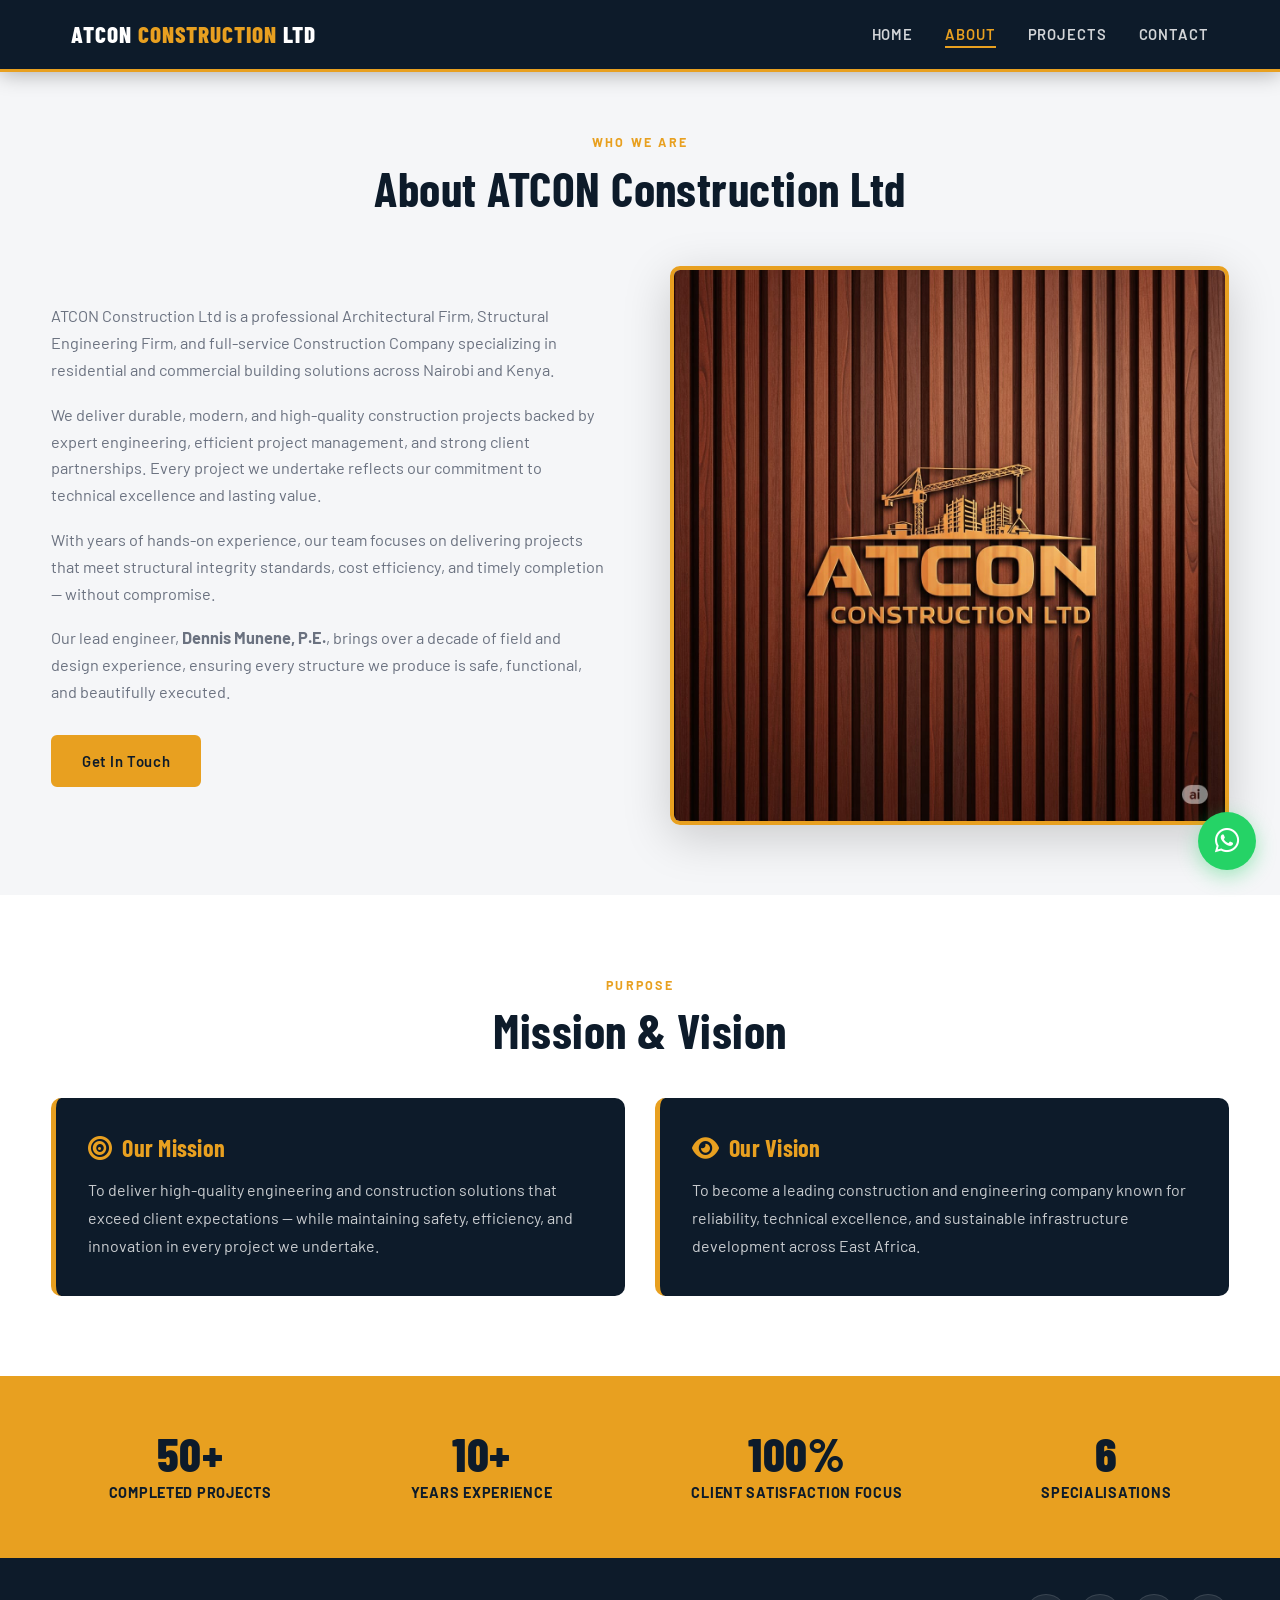
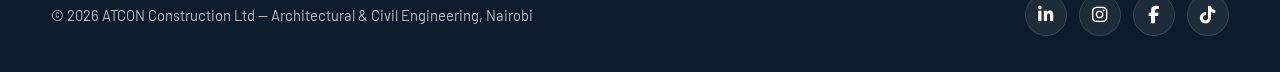
<file: about.html>
<!DOCTYPE html>
<html lang="en">
<head>
  <meta charset="UTF-8" />
  <meta name="viewport" content="width=device-width, initial-scale=1.0"/>
  <link rel="canonical" href="https://atcon-construction-company.github.io/atcon-construction-limited/about.html">
  <title>About Us | ATCON Construction Ltd</title>
  <meta name="description" content="Learn about ATCON Construction Ltd — a professional architectural and civil engineering firm based in Nairobi, Kenya.">
  <link rel="stylesheet" href="styles.css" />
  <link href="https://fonts.googleapis.com/css2?family=Barlow+Condensed:wght@600;700;800&family=Barlow:wght@400;500;600&display=swap" rel="stylesheet">
  <link rel="stylesheet" href="https://cdnjs.cloudflare.com/ajax/libs/font-awesome/6.5.1/css/all.min.css"/>
  
</head>
<body>

  <header id="site-header"></header>

  <main>

    <!-- About Company -->
    <section class="about-company">
      <div class="container">
        <span class="section-label">Who We Are</span>
        <h2 class="section-title">About ATCON Construction Ltd</h2>

        <div class="about-company-content">
          <div class="about-company-text">
            <p>
              ATCON Construction Ltd is a professional Architectural Firm, Structural Engineering Firm, and full-service Construction Company specializing in residential and commercial building solutions across Nairobi and Kenya.
            </p>
            <p>
              We deliver durable, modern, and high-quality construction projects backed by expert engineering, efficient project management, and strong client partnerships. Every project we undertake reflects our commitment to technical excellence and lasting value.
            </p>
            <p>
              With years of hands-on experience, our team focuses on delivering projects that meet structural integrity standards, cost efficiency, and timely completion — without compromise.
            </p>
            <p>
              Our lead engineer, <strong>Dennis Munene, P.E.</strong>, brings over a decade of field and design experience, ensuring every structure we produce is safe, functional, and beautifully executed.
            </p>
            <a href="contact.html" class="btn" style="margin-top:12px">Get In Touch</a>
          </div>

          <div class="about-company-image">
            <img src="images/hero-bg.jpeg" alt="ATCON Construction Projects">
          </div>
        </div>
      </div>
    </section>

    <!-- Mission & Vision -->
    <section class="mission-vision">
      <div class="container">
        <span class="section-label">Purpose</span>
        <h2 class="section-title" style="margin-bottom:40px">Mission &amp; Vision</h2>

        <div class="mv-grid">
          <div class="mv-card">
            <h3><i class="fas fa-bullseye" style="margin-right:10px"></i>Our Mission</h3>
            <p>
              To deliver high-quality engineering and construction solutions that exceed client expectations — while maintaining safety, efficiency, and innovation in every project we undertake.
            </p>
          </div>

          <div class="mv-card">
            <h3><i class="fas fa-eye" style="margin-right:10px"></i>Our Vision</h3>
            <p>
              To become a leading construction and engineering company known for reliability, technical excellence, and sustainable infrastructure development across East Africa.
            </p>
          </div>
        </div>
      </div>
    </section>

    <!-- Stats strip -->
    <div class="experience-strip">
      <div class="container experience-grid">
        <div>
          <h3>50+</h3>
          <p>Completed Projects</p>
        </div>
        <div>
          <h3>10+</h3>
          <p>Years Experience</p>
        </div>
        <div>
          <h3>100%</h3>
          <p>Client Satisfaction Focus</p>
        </div>
        <div>
          <h3>6</h3>
          <p>Specialisations</p>
        </div>
      </div>
    </div>

  </main>

  <!-- WhatsApp Float -->
  <a href="https://wa.me/254798806154?text=Hello%20ATCON%20Construction,%20I%20would%20like%20to%20inquire%20about%20a%20project."
     class="whatsapp-float" target="_blank" rel="noopener" aria-label="Chat on WhatsApp">
    <i class="fab fa-whatsapp"></i>
  </a>

  <footer id="site-footer"></footer>
  <script src="script.js"></script>
</body>
</html>
</file>
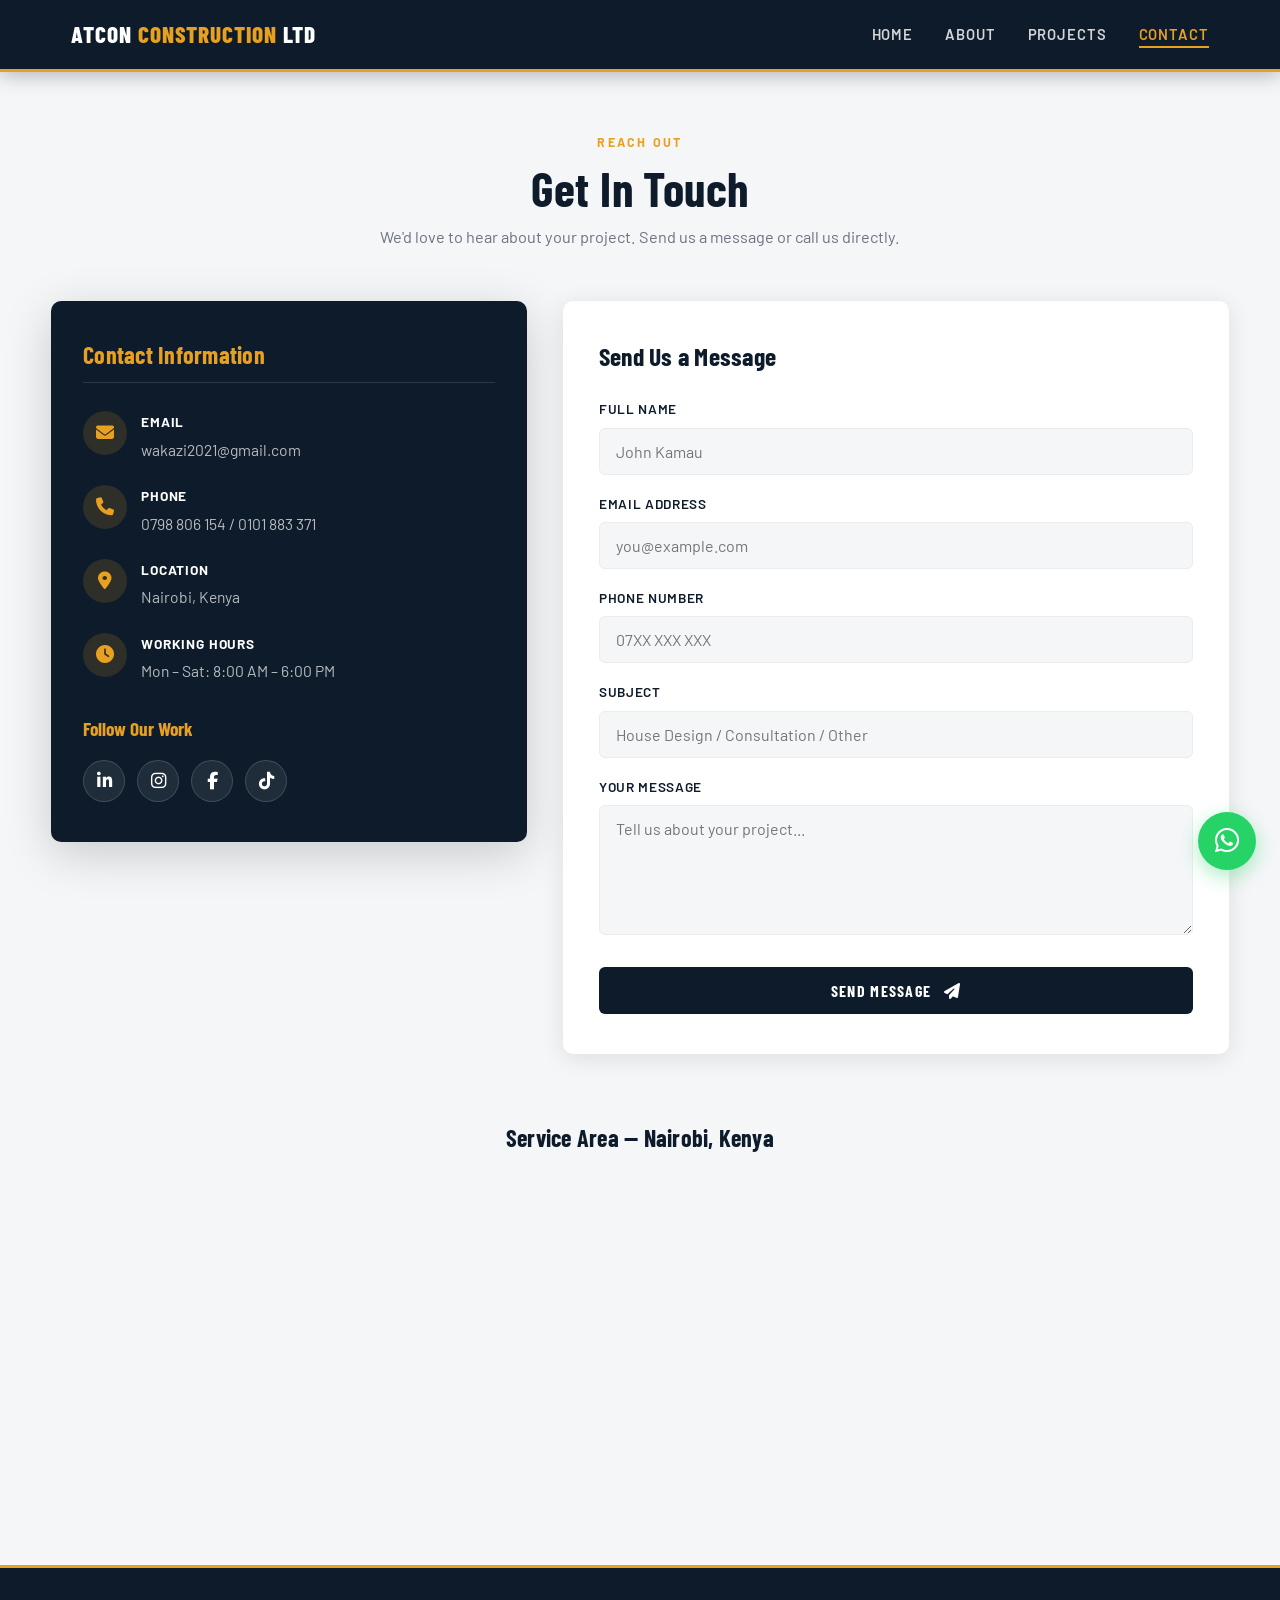
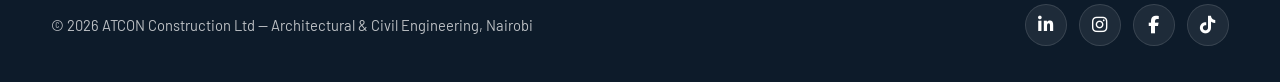
<file: contact.html>
<!DOCTYPE html>
<html lang="en">
<head>
  <meta charset="UTF-8" />
  <meta name="viewport" content="width=device-width, initial-scale=1.0"/>
  <link rel="canonical" href="https://atcon-construction-company.github.io/atcon-construction-limited/contact.html">
  <title>Contact | ATCON Construction Ltd</title>
  <meta name="description" content="Contact ATCON Construction Ltd for architectural design, structural engineering and construction services in Nairobi, Kenya.">
  <link rel="stylesheet" href="styles.css" />
  <link href="https://fonts.googleapis.com/css2?family=Barlow+Condensed:wght@600;700;800&family=Barlow:wght@400;500;600&display=swap" rel="stylesheet">
  <link rel="stylesheet" href="https://cdnjs.cloudflare.com/ajax/libs/font-awesome/6.5.1/css/all.min.css"/>
  
</head>
<body>

  <header id="site-header"></header>

  <!-- Contact Section -->
  <section class="contact-section">
    <div class="container">
      <span class="section-label">Reach Out</span>
      <h2>Get In Touch</h2>
      <p class="section-lead">We'd love to hear about your project. Send us a message or call us directly.</p>

      <div class="contact-content">

        <!-- Info Panel -->
        <div class="contact-info">
          <h3>Contact Information</h3>

          <div class="contact-info-item">
            <div class="icon"><i class="fas fa-envelope"></i></div>
            <div class="text">
              <strong>Email</strong>
              <span>wakazi2021@gmail.com</span>
            </div>
          </div>

          <div class="contact-info-item">
            <div class="icon"><i class="fas fa-phone"></i></div>
            <div class="text">
              <strong>Phone</strong>
              <span>0798 806 154 / 0101 883 371</span>
            </div>
          </div>

          <div class="contact-info-item">
            <div class="icon"><i class="fas fa-map-marker-alt"></i></div>
            <div class="text">
              <strong>Location</strong>
              <span>Nairobi, Kenya</span>
            </div>
          </div>

          <div class="contact-info-item">
            <div class="icon"><i class="fas fa-clock"></i></div>
            <div class="text">
              <strong>Working Hours</strong>
              <span>Mon – Sat: 8:00 AM – 6:00 PM</span>
            </div>
          </div>

          <p class="follow-label">Follow Our Work</p>
          <div class="social-icons">
            <a href="https://www.linkedin.com/in/dennis-munene-567150271" target="_blank" rel="noopener" aria-label="LinkedIn"><i class="fab fa-linkedin-in"></i></a>
            <a href="https://www.instagram.com/atconltd" target="_blank" rel="noopener" aria-label="Instagram"><i class="fab fa-instagram"></i></a>
            <a href="https://www.facebook.com/share/17pWvXxoYp/" target="_blank" rel="noopener" aria-label="Facebook"><i class="fab fa-facebook-f"></i></a>
            <a href="https://www.tiktok.com/@intellistructbuil" target="_blank" rel="noopener" aria-label="TikTok"><i class="fab fa-tiktok"></i></a>
          </div>
        </div>

        <!-- Form -->
        <div class="contact-form-wrap">
          <h3>Send Us a Message</h3>
          <form id="contactForm" action="mailto:wakazi2021@gmail.com" method="post" enctype="text/plain">

            <div class="form-group">
              <label for="name">Full Name</label>
              <input type="text" id="name" name="name" placeholder="John Kamau" required>
            </div>

            <div class="form-group">
              <label for="email">Email Address</label>
              <input type="email" id="email" name="email" placeholder="you@example.com" required>
            </div>

            <div class="form-group">
              <label for="phone">Phone Number</label>
              <input type="tel" id="phone" name="phone" placeholder="07XX XXX XXX">
            </div>

            <div class="form-group">
              <label for="subject">Subject</label>
              <input type="text" id="subject" name="subject" placeholder="House Design / Consultation / Other">
            </div>

            <div class="form-group">
              <label for="message">Your Message</label>
              <textarea id="message" name="message" rows="5" placeholder="Tell us about your project..." required></textarea>
            </div>

            <button type="submit" class="form-submit">Send Message <i class="fas fa-paper-plane" style="margin-left:8px"></i></button>
          </form>
        </div>

      </div>
    </div>
  </section>

  <!-- Map -->
<section class="map-section">
  <div class="container">
    <h3>Service Area — Nairobi, Kenya</h3>
    <iframe
      src="https://www.google.com/maps?q=Kindersmile+Dental+Clinic,+11+Baobab+St,+Nairobi,+Kenya&output=embed"
      width="100%"
      height="320"
      style="border:0; border-radius: 10px; display:block;"
      allowfullscreen=""
      loading="lazy"
      referrerpolicy="no-referrer-when-downgrade"
      title="ATCON Construction Service Area">
    </iframe>
  </div>
</section>

  <!-- WhatsApp Float -->
  <a href="https://wa.me/254798806154?text=Hello%20ATCON%20Construction,%20I%20would%20like%20to%20inquire%20about%20a%20project."
     class="whatsapp-float" target="_blank" rel="noopener" aria-label="Chat on WhatsApp">
    <i class="fab fa-whatsapp"></i>
  </a>

  <footer id="site-footer"></footer>
  <script src="script.js"></script>
</body>
</html>
</file>
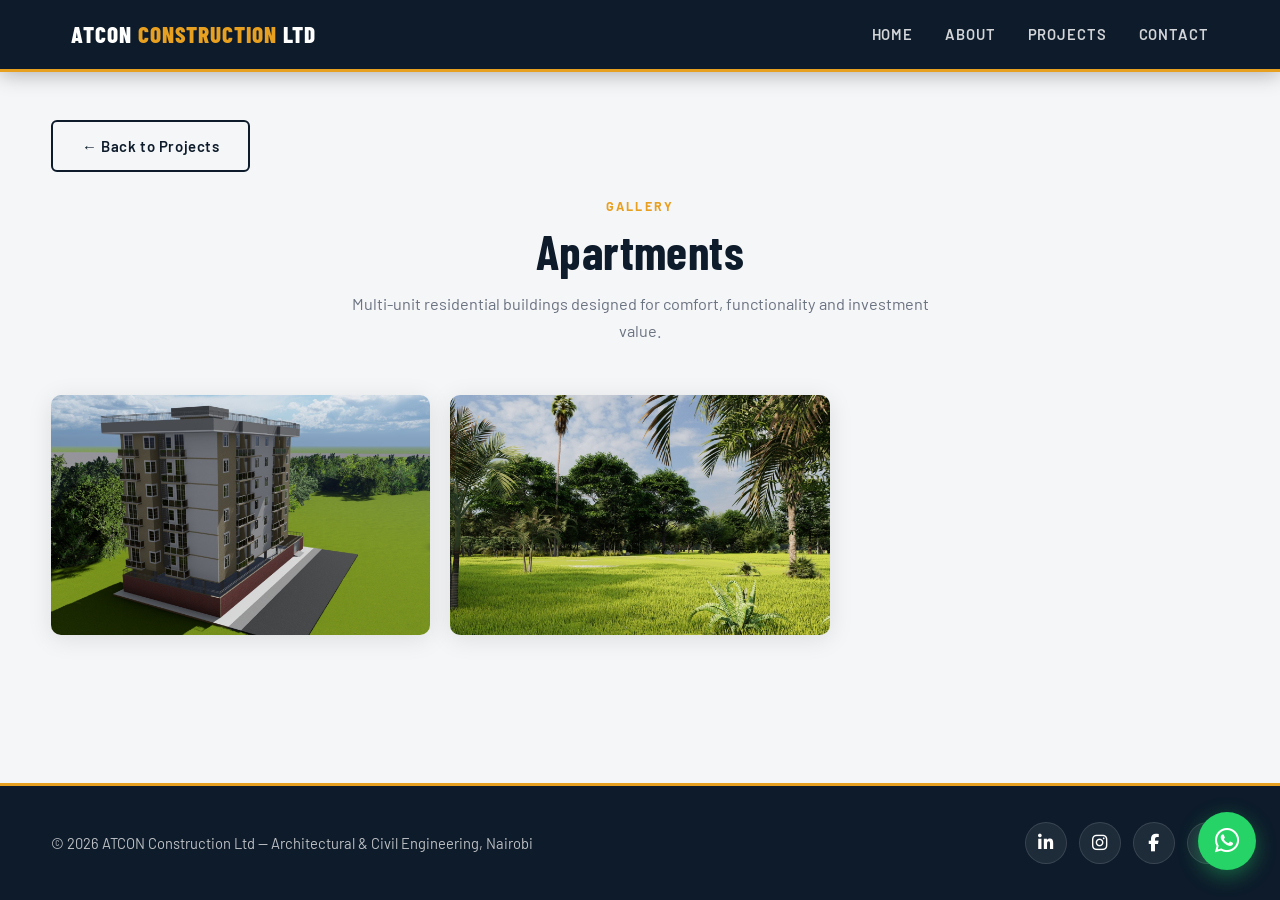
<file: gallery-apartments.html>
<!DOCTYPE html>
<html lang="en">
<head>
  <meta charset="UTF-8" />
  <meta name="viewport" content="width=device-width, initial-scale=1.0"/>
  <link rel="canonical" href="https://atcon-construction-company.github.io/atcon-construction-limited/gallery-apartments.html">
  <meta name="description" content="View ATCON Construction Ltd's apartment portfolio — multi-unit residential buildings designed for comfort, functionality and investment value in Nairobi, Kenya.">
  <title>Apartments | ATCON Construction Ltd</title>
  <link rel="stylesheet" href="styles.css">
  <link href="https://fonts.googleapis.com/css2?family=Barlow+Condensed:wght@600;700;800&family=Barlow:wght@400;500;600&display=swap" rel="stylesheet">
  <link rel="stylesheet" href="https://cdnjs.cloudflare.com/ajax/libs/font-awesome/6.5.1/css/all.min.css"/>
  
</head>
<body class="gallery-page">
  <header id="site-header"></header>
  <section class="gallery-section">
    <div class="container">
      <div class="back-nav"><a href="projects.html" class="btn-outline-dark">← Back to Projects</a></div>
      <span class="section-label">Gallery</span>
      <h2 class="section-title">Apartments</h2>
      <p class="section-lead">Multi-unit residential buildings designed for comfort, functionality and investment value.</p>
      <div class="gallery-grid" id="gallery" data-category="Apartments"></div>
    </div>
  </section>
  <div id="lightbox" class="lightbox">
    <span class="close" onclick="closeLightbox()">×</span>
    <img id="lightbox-img" alt="Project photo">
    <button class="prev" onclick="changeImage(-1)">❮</button>
    <button class="next" onclick="changeImage(1)">❯</button>
  </div>
  <a href="https://wa.me/254798806154?text=Hello%20ATCON%20Construction,%20I%20would%20like%20to%20inquire%20about%20a%20project." class="whatsapp-float" target="_blank" rel="noopener"><i class="fab fa-whatsapp"></i></a>
  <footer id="site-footer"></footer>
  <script src="script.js"></script>
</body>
</html>
</file>
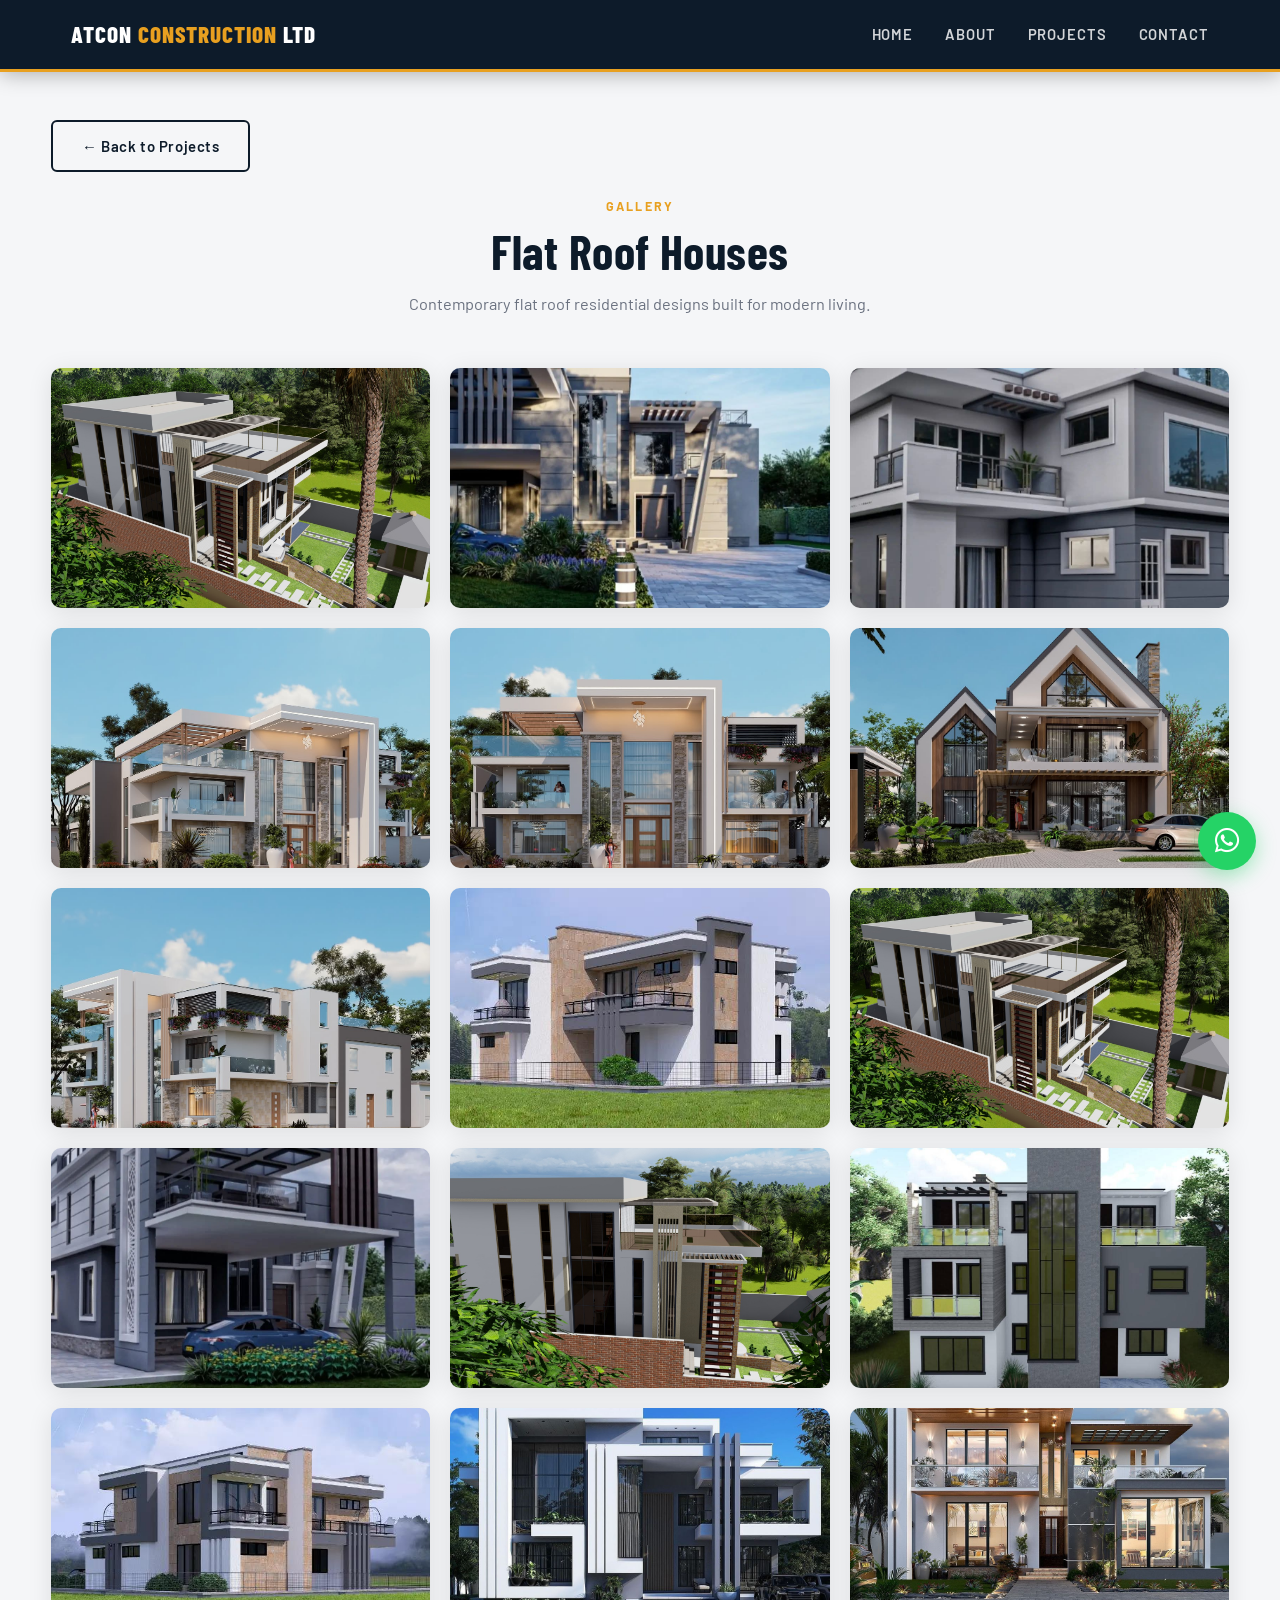
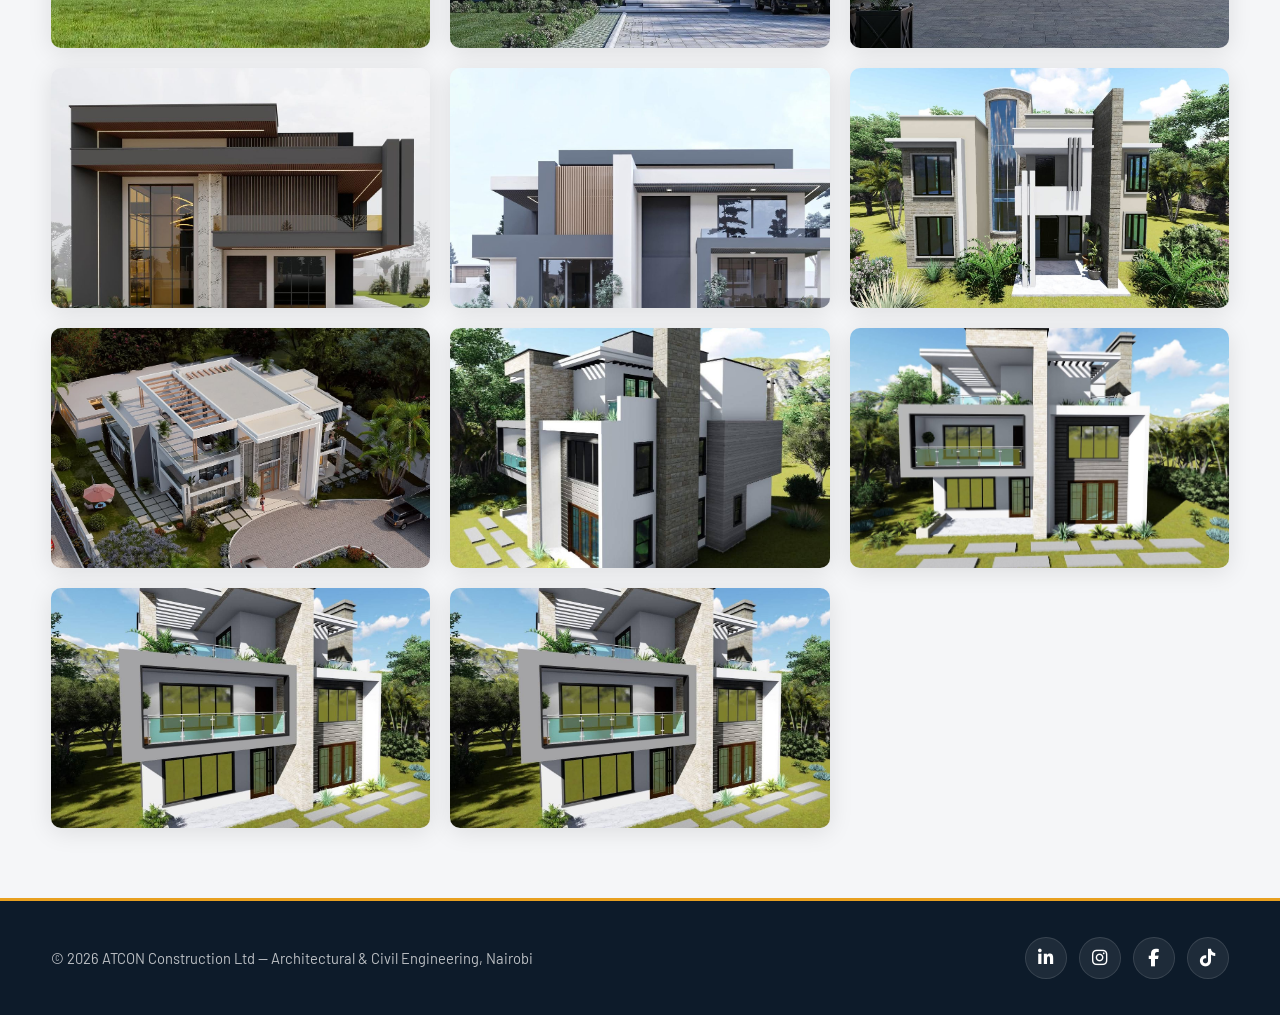
<file: gallery-flat.html>
<!DOCTYPE html>
<html lang="en">
<head>
  <meta charset="UTF-8" />
  <meta name="viewport" content="width=device-width, initial-scale=1.0"/>
    <link rel="canonical" href="https://atcon-construction-company.github.io/atcon-construction-limited/gallery-flat.html">
  <meta name="description" content="Browse ATCON Construction Ltd's flat roof house designs — contemporary residential builds for modern living in Nairobi, Kenya. View our full photo gallery.">
  <title>Flat Roof Houses | ATCON Construction Ltd</title>
  <meta name="description" content="Gallery of flat roof house designs by ATCON Construction Ltd, Nairobi Kenya.">
  <link rel="stylesheet" href="styles.css">
  <link href="https://fonts.googleapis.com/css2?family=Barlow+Condensed:wght@600;700;800&family=Barlow:wght@400;500;600&display=swap" rel="stylesheet">
  <link rel="stylesheet" href="https://cdnjs.cloudflare.com/ajax/libs/font-awesome/6.5.1/css/all.min.css"/>

</head>
<body class="gallery-page">

  <header id="site-header"></header>

  <section class="gallery-section">
    <div class="container">
      <div class="back-nav">
        <a href="projects.html" class="btn-outline-dark">← Back to Projects</a>
      </div>
      <span class="section-label">Gallery</span>
      <h2 class="section-title">Flat Roof Houses</h2>
      <p class="section-lead">Contemporary flat roof residential designs built for modern living.</p>

      <!-- Dynamic gallery — files loaded from galleryDatabase.Flat_roof in script.js -->
      <div class="gallery-grid" id="gallery" data-category="Flat_roof"></div>
    </div>
  </section>

  <div id="lightbox" class="lightbox">
    <span class="close" onclick="closeLightbox()">×</span>
    <img id="lightbox-img" alt="Project photo">
    <button class="prev" onclick="changeImage(-1)">❮</button>
    <button class="next" onclick="changeImage(1)">❯</button>
  </div>

  <a href="https://wa.me/254798806154?text=Hello%20ATCON%20Construction,%20I%20would%20like%20to%20inquire%20about%20a%20project."
     class="whatsapp-float" target="_blank" rel="noopener" aria-label="Chat on WhatsApp">
    <i class="fab fa-whatsapp"></i>
  </a>

  <footer id="site-footer"></footer>
  <script src="script.js"></script>
</body>
</html>
</file>
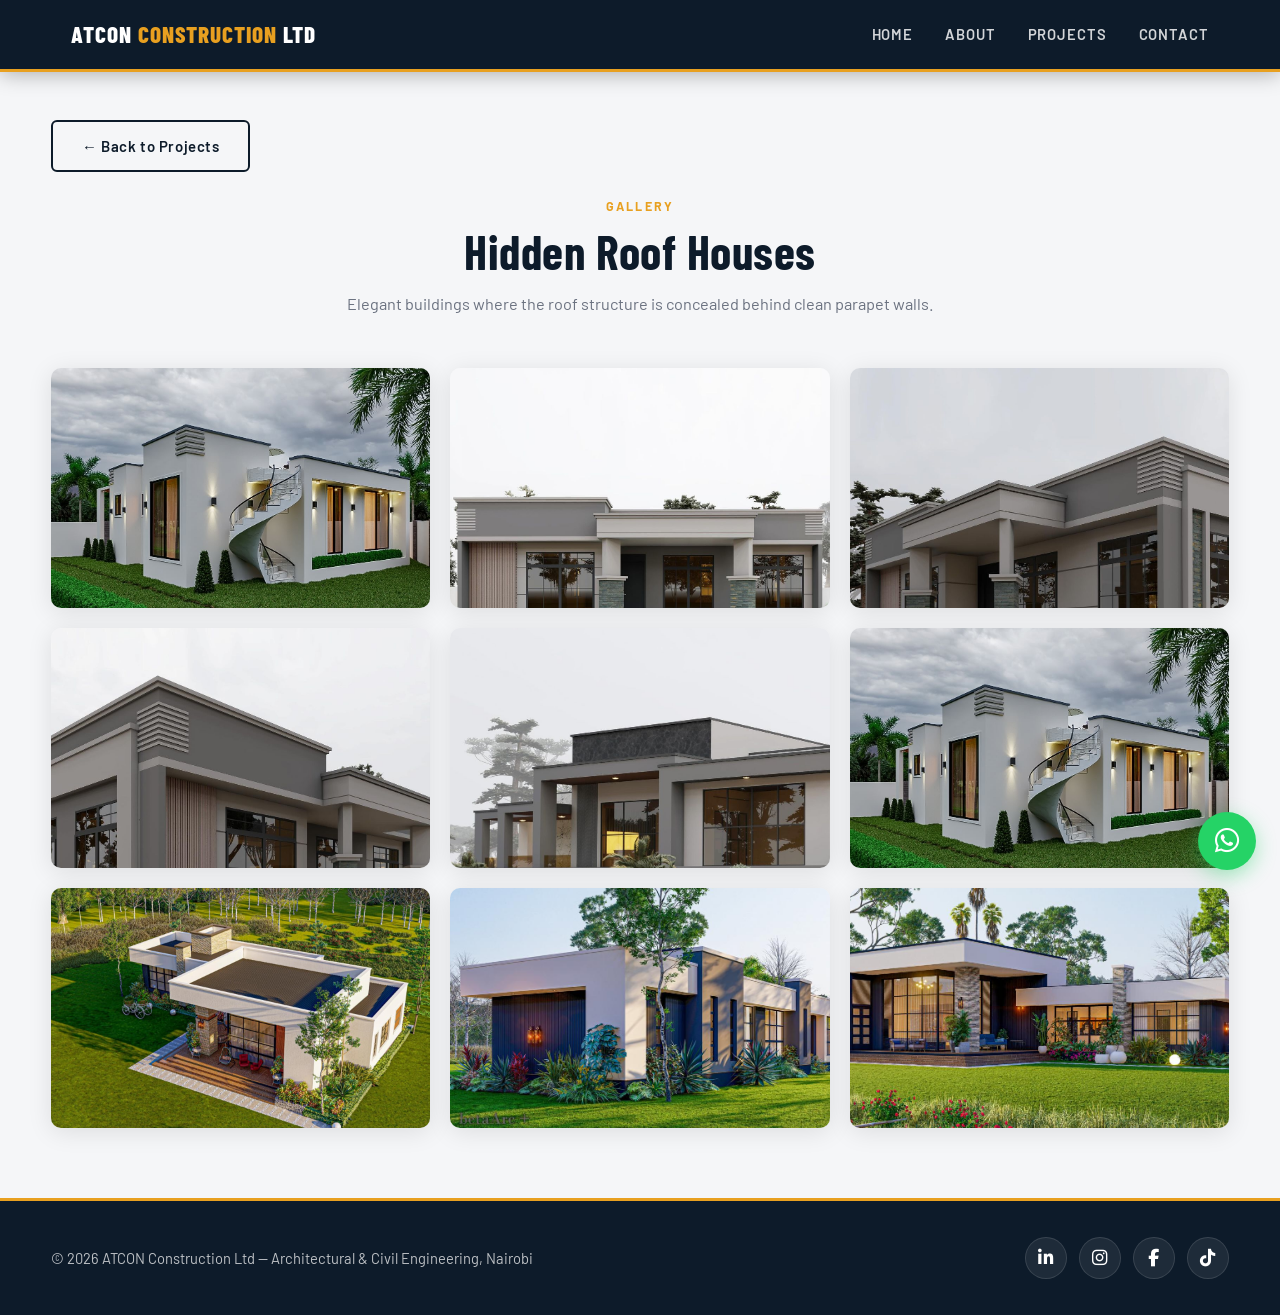
<file: gallery-hidden.html>
<!DOCTYPE html>
<html lang="en">
<head>
  <meta charset="UTF-8" />
  <meta name="viewport" content="width=device-width, initial-scale=1.0"/>
   <link rel="canonical" href="https://atcon-construction-company.github.io/atcon-construction-limited/gallery-hidden.html">
  <meta name="description" content="Browse ATCON Construction Ltd's hidden roof house designs — elegant buildings with concealed roof structures behind clean parapet walls. Nairobi, Kenya.">
  <title>Hidden Roof Houses | ATCON Construction Ltd</title>
  <link rel="stylesheet" href="styles.css">
  <link href="https://fonts.googleapis.com/css2?family=Barlow+Condensed:wght@600;700;800&family=Barlow:wght@400;500;600&display=swap" rel="stylesheet">
  <link rel="stylesheet" href="https://cdnjs.cloudflare.com/ajax/libs/font-awesome/6.5.1/css/all.min.css"/>
 
</head>
<body class="gallery-page">
  <header id="site-header"></header>
  <section class="gallery-section">
    <div class="container">
      <div class="back-nav"><a href="projects.html" class="btn-outline-dark">← Back to Projects</a></div>
      <span class="section-label">Gallery</span>
      <h2 class="section-title">Hidden Roof Houses</h2>
      <p class="section-lead">Elegant buildings where the roof structure is concealed behind clean parapet walls.</p>
      <div class="gallery-grid" id="gallery" data-category="Hidden_roof"></div>
    </div>
  </section>
  <div id="lightbox" class="lightbox">
    <span class="close" onclick="closeLightbox()">×</span>
    <img id="lightbox-img" alt="Project photo">
    <button class="prev" onclick="changeImage(-1)">❮</button>
    <button class="next" onclick="changeImage(1)">❯</button>
  </div>
  <a href="https://wa.me/254798806154?text=Hello%20ATCON%20Construction,%20I%20would%20like%20to%20inquire%20about%20a%20project." class="whatsapp-float" target="_blank" rel="noopener"><i class="fab fa-whatsapp"></i></a>
  <footer id="site-footer"></footer>
  <script src="script.js"></script>
</body>
</html>
</file>
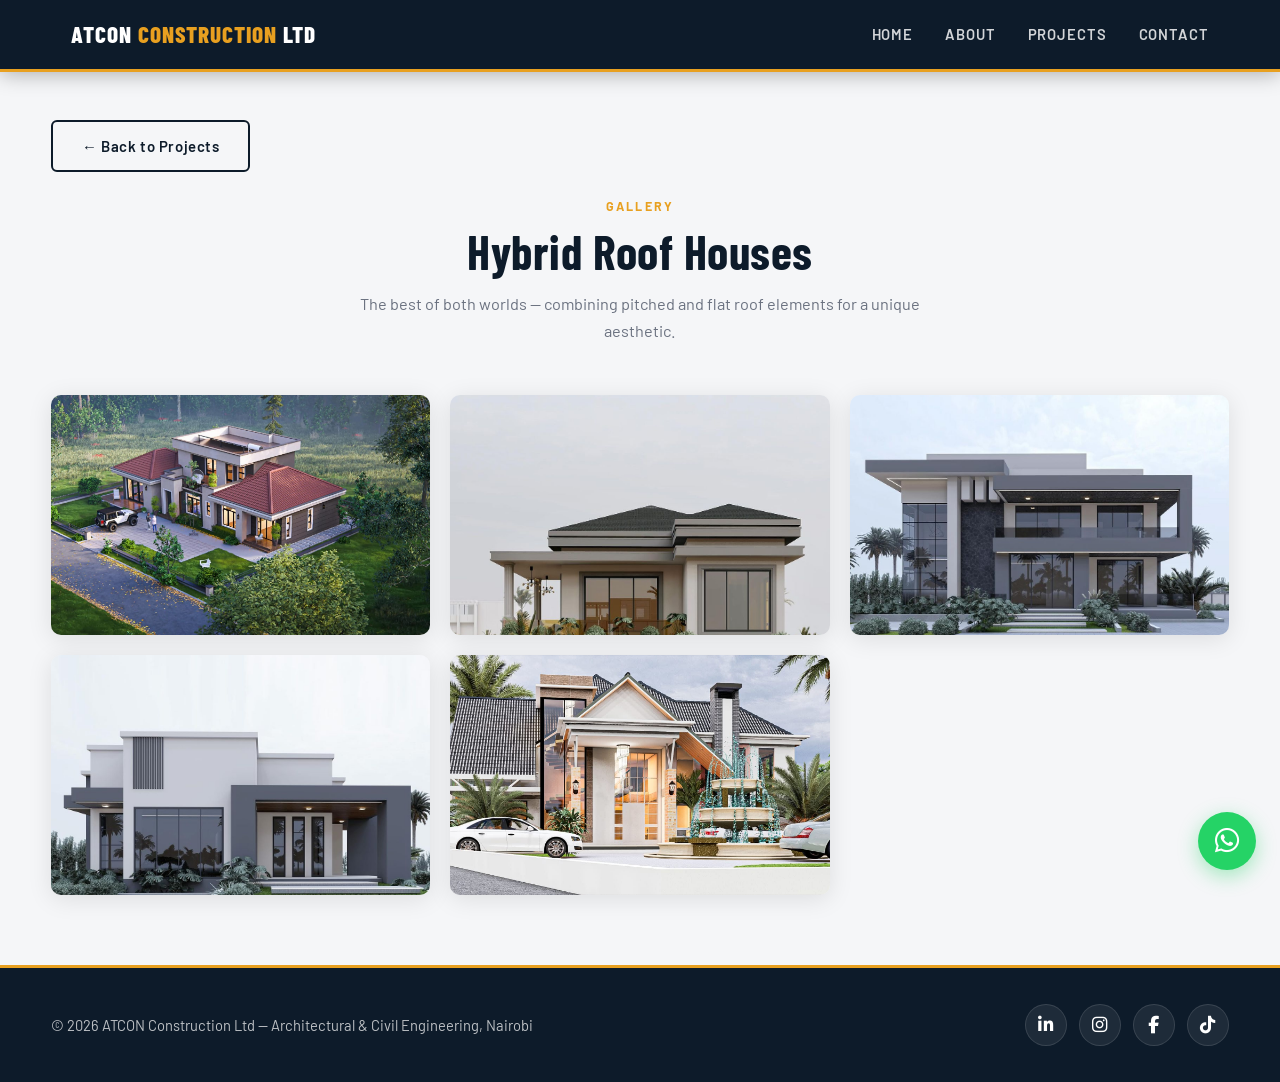
<file: gallery-hybrid.html>
<!DOCTYPE html>
<html lang="en">
<head>
  <meta charset="UTF-8" />
  <meta name="viewport" content="width=device-width, initial-scale=1.0"/>
  <link rel="canonical" href="https://atcon-construction-company.github.io/atcon-construction-limited/gallery-hybrid.html">
  <meta name="description" content="Explore ATCON Construction Ltd's hybrid roof house gallery — combining pitched and flat roof elements for a unique modern aesthetic. Nairobi, Kenya.">
  <title>Hybrid Roof Houses | ATCON Construction Ltd</title>
  <link rel="stylesheet" href="styles.css">
  <link href="https://fonts.googleapis.com/css2?family=Barlow+Condensed:wght@600;700;800&family=Barlow:wght@400;500;600&display=swap" rel="stylesheet">
  <link rel="stylesheet" href="https://cdnjs.cloudflare.com/ajax/libs/font-awesome/6.5.1/css/all.min.css"/>
  
</head>
<body class="gallery-page">
  <header id="site-header"></header>
  <section class="gallery-section">
    <div class="container">
      <div class="back-nav"><a href="projects.html" class="btn-outline-dark">← Back to Projects</a></div>
      <span class="section-label">Gallery</span>
      <h2 class="section-title">Hybrid Roof Houses</h2>
      <p class="section-lead">The best of both worlds — combining pitched and flat roof elements for a unique aesthetic.</p>
      <div class="gallery-grid" id="gallery" data-category="Hybrid_roof"></div>
    </div>
  </section>
  <div id="lightbox" class="lightbox">
    <span class="close" onclick="closeLightbox()">×</span>
    <img id="lightbox-img" alt="Project photo">
    <button class="prev" onclick="changeImage(-1)">❮</button>
    <button class="next" onclick="changeImage(1)">❯</button>
  </div>
  <a href="https://wa.me/254798806154?text=Hello%20ATCON%20Construction,%20I%20would%20like%20to%20inquire%20about%20a%20project." class="whatsapp-float" target="_blank" rel="noopener"><i class="fab fa-whatsapp"></i></a>
  <footer id="site-footer"></footer>
  <script src="script.js"></script>
</body>
</html>
</file>
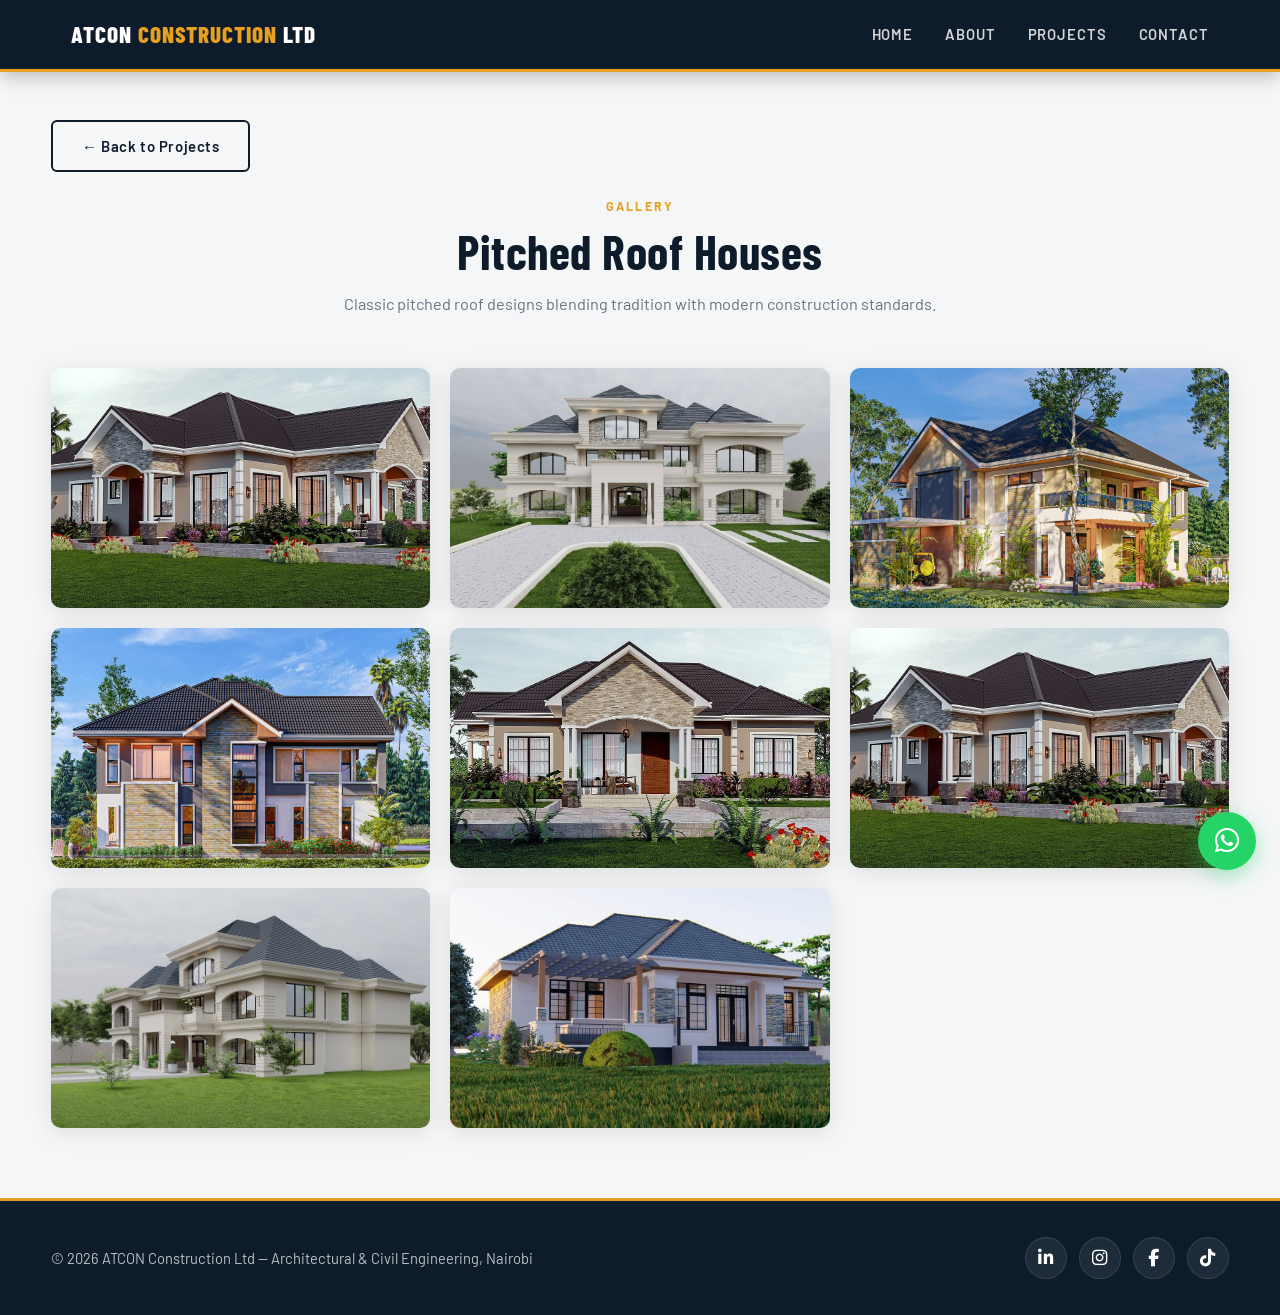
<file: gallery-pitched.html>
<!DOCTYPE html>
<html lang="en">
<head>
  <meta charset="UTF-8" />
  <meta name="viewport" content="width=device-width, initial-scale=1.0"/>
   <link rel="canonical" href="https://atcon-construction-company.github.io/atcon-construction-limited/gallery-pitched.html">
  <meta name="description" content="Gallery of pitched roof house designs by ATCON Construction Ltd — classic roofing styles built to modern construction standards in Nairobi, Kenya.">
  <title>Pitched Roof Houses | ATCON Construction Ltd</title>
  <link rel="stylesheet" href="styles.css">
  <link href="https://fonts.googleapis.com/css2?family=Barlow+Condensed:wght@600;700;800&family=Barlow:wght@400;500;600&display=swap" rel="stylesheet">
  <link rel="stylesheet" href="https://cdnjs.cloudflare.com/ajax/libs/font-awesome/6.5.1/css/all.min.css"/>
 
</head>
<body class="gallery-page">
  <header id="site-header"></header>
  <section class="gallery-section">
    <div class="container">
      <div class="back-nav"><a href="projects.html" class="btn-outline-dark">← Back to Projects</a></div>
      <span class="section-label">Gallery</span>
      <h2 class="section-title">Pitched Roof Houses</h2>
      <p class="section-lead">Classic pitched roof designs blending tradition with modern construction standards.</p>
      <div class="gallery-grid" id="gallery" data-category="Pitched_roof"></div>
    </div>
  </section>
  <div id="lightbox" class="lightbox">
    <span class="close" onclick="closeLightbox()">×</span>
    <img id="lightbox-img" alt="Project photo">
    <button class="prev" onclick="changeImage(-1)">❮</button>
    <button class="next" onclick="changeImage(1)">❯</button>
  </div>
  <a href="https://wa.me/254798806154?text=Hello%20ATCON%20Construction,%20I%20would%20like%20to%20inquire%20about%20a%20project." class="whatsapp-float" target="_blank" rel="noopener"><i class="fab fa-whatsapp"></i></a>
  <footer id="site-footer"></footer>
  <script src="script.js"></script>
</body>
</html>
</file>
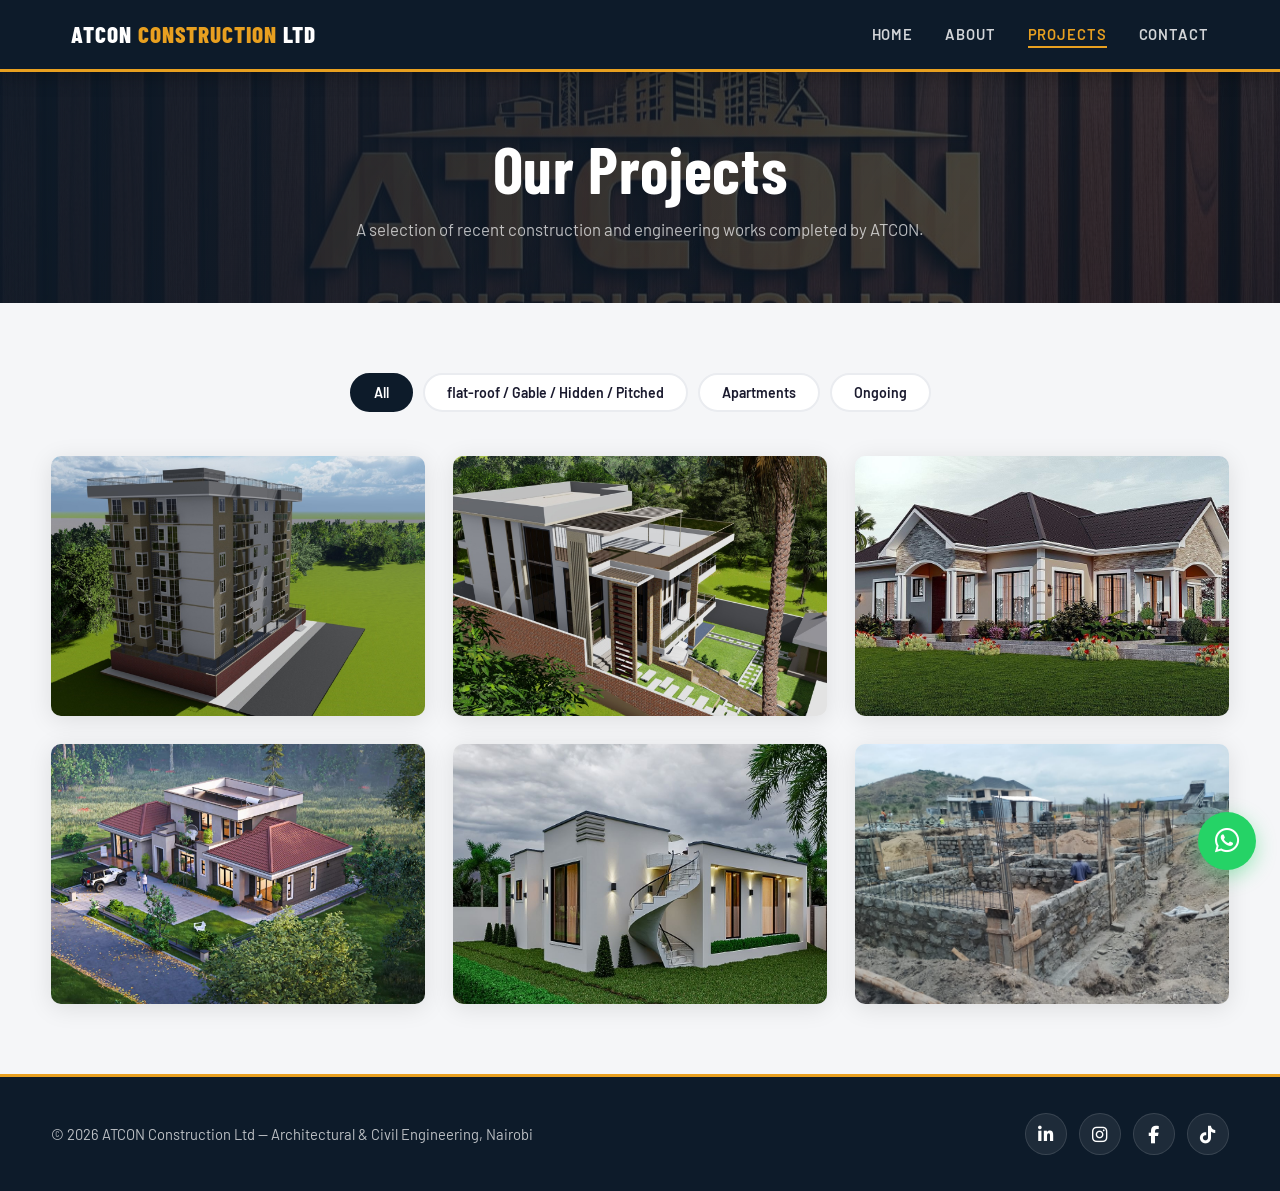
<file: projects.html>
<!DOCTYPE html>
<html lang="en">
<head>
  <meta charset="UTF-8" />
  <meta name="viewport" content="width=device-width, initial-scale=1.0"/>
    <link rel="canonical" href="https://atcon-construction-company.github.io/atcon-construction-limited/projects.html">
  <title>Projects | ATCON Construction Ltd</title>
  <meta name="description" content="Browse ATCON Construction Ltd's portfolio of residential and commercial projects — apartments, flat roofs, pitched roofs, hybrid and hidden roof designs.">
  <link rel="stylesheet" href="styles.css" />
  <link href="https://fonts.googleapis.com/css2?family=Barlow+Condensed:wght@600;700;800&family=Barlow:wght@400;500;600&display=swap" rel="stylesheet">
  <link rel="stylesheet" href="https://cdnjs.cloudflare.com/ajax/libs/font-awesome/6.5.1/css/all.min.css"/>

</head>
<body>

  <header id="site-header"></header>

  <!-- Page Banner -->
  <div class="page-banner">
    <div class="container">
      <h1>Our Projects</h1>
      <p>A selection of recent construction and engineering works completed by ATCON.</p>
    </div>
  </div>

  <section class="projects-section">
    <div class="container">

      <!-- Filter Buttons -->
      <div class="project-filters">
        <button class="filter-btn active">All</button>
        <!-- <button class="filter-btn">Residential</button> -->
        <button class="filter-btn">flat-roof / Gable / Hidden / Pitched</button>
        <button class="filter-btn">Apartments</button>
        <button class="filter-btn">Ongoing</button>
      </div>

      <!-- Projects Grid -->
      <div class="projects-grid">

        <div class="project-card" data-category="apartments residential">
          <img src="images/Apartments/12.jpg" alt="Apartments">
          <div class="project-overlay">
            <h3>Apartments</h3>
            <a href="gallery-apartments.html" class="btn">View Gallery</a>
          </div>
        </div>

        <div class="project-card" data-category="residential roofing">
          <img src="images/Flat_roof/flat-roof.jpeg" alt="Flat Roof Houses">
          <div class="project-overlay">
            <h3>Flat Roof Houses</h3>
            <a href="gallery-flat.html" class="btn">View Gallery</a>
          </div>
        </div>

        <div class="project-card" data-category="residential roofing">
          <img src="images/Pitched_roof/pitched-roof.png" alt="Pitched Roof Houses">
          <div class="project-overlay">
            <h3>Pitched Roof Houses</h3>
            <a href="gallery-pitched.html" class="btn">View Gallery</a>
          </div>
        </div>

        <div class="project-card" data-category="residential roofing">
          <img src="images/Hybrid_roof/hybrid-roof.jpeg" alt="Hybrid Roof Houses">
          <div class="project-overlay">
            <h3>Hybrid Roof Houses</h3>
            <a href="gallery-hybrid.html" class="btn">View Gallery</a>
          </div>
        </div>

        <div class="project-card" data-category="residential roofing">
          <img src="images/Hidden_roof/hidden-roof.png" alt="Hidden Roof Houses">
          <div class="project-overlay">
            <h3>Hidden Roof Houses</h3>
            <a href="gallery-hidden.html" class="btn">View Gallery</a>
          </div>
        </div>

        <div class="project-card" data-category="ongoing residential">
          <img src="images/ongoing projects/1.jpg" alt="Ongoing Projects">
          <div class="project-overlay">
            <h3>Ongoing Projects</h3>
            <a href="gallery-ongoing.html" class="btn">View Gallery</a>
          </div>
        </div>

      </div>

    </div>
  </section>

  <!-- WhatsApp Float -->
  <a href="https://wa.me/254798806154?text=Hello%20ATCON%20Construction,%20I%20would%20like%20to%20inquire%20about%20a%20project."
     class="whatsapp-float" target="_blank" rel="noopener" aria-label="Chat on WhatsApp">
    <i class="fab fa-whatsapp"></i>
  </a>

  <footer id="site-footer"></footer>
  <script src="script.js"></script>
</body>
</html>
</file>
<file: styles.css>
/* ============================================
   ATCON CONSTRUCTION LTD — MASTER STYLESHEET
   ============================================ */

/* --- Google Fonts --- */
@import url('https://fonts.googleapis.com/css2?family=Barlow+Condensed:wght@600;700;800&family=Barlow:wght@400;500;600&display=swap');

/* --- CSS Variables --- */
:root {
  --primary:   #0d1b2a;   /* Deep navy */
  --accent:    #e8a020;   /* Gold/amber */
  --accent2:   #c0392b;   /* Red for highlights */
  --light-bg:  #f5f6f8;
  --mid-bg:    #eaecf0;
  --text:      #1a1a2e;
  --muted:     #6b7280;
  --white:     #ffffff;
  --shadow:    0 4px 24px rgba(0,0,0,0.10);
  --shadow-lg: 0 12px 48px rgba(0,0,0,0.18);
  --radius:    10px;
  --nav-h:     72px;
}

/* --- Reset & Base --- */
*, *::before, *::after { margin: 0; padding: 0; box-sizing: border-box; }

html { scroll-behavior: smooth; }

html, body { height: 100%; }

body {
  display: flex;
  flex-direction: column;
  font-family: 'Barlow', sans-serif;
  color: var(--text);
  line-height: 1.65;
  background: var(--white);
}

main { flex: 1; }

h1, h2, h3, h4 {
  font-family: 'Barlow Condensed', sans-serif;
  font-weight: 700;
  line-height: 1.15;
  letter-spacing: 0.01em;
}

img { display: block; max-width: 100%; }

a { text-decoration: none; color: inherit; }

ul { list-style: none; }

.container {
  width: 92%;
  max-width: 1180px;
  margin: 0 auto;
}

/* ============================================
   HEADER / NAV
   ============================================ */
header {
  background: var(--primary);
  position: fixed;
  width: 100%;
  top: 0;
  z-index: 1000;
  height: var(--nav-h);
  border-bottom: 3px solid var(--accent);
  box-shadow: 0 2px 20px rgba(0,0,0,0.3);
}

header .container {
  display: flex;
  justify-content: space-between;
  align-items: center;
  height: 100%;
  padding: 0 20px;
}

.logo {
  font-family: 'Barlow Condensed', sans-serif;
  font-size: 1.45rem;
  font-weight: 800;
  color: var(--white);
  letter-spacing: 0.04em;
  text-transform: uppercase;
}

.logo span {
  color: var(--accent);
}

nav { display: flex; align-items: center; }

.nav-links {
  display: flex;
  gap: 2rem;
  align-items: center;
}

.nav-links a {
  color: rgba(255,255,255,0.82);
  font-weight: 600;
  font-size: 0.92rem;
  letter-spacing: 0.06em;
  text-transform: uppercase;
  padding-bottom: 3px;
  border-bottom: 2px solid transparent;
  transition: color 0.2s, border-color 0.2s;
}

.nav-links a:hover,
.nav-links a.active {
  color: var(--accent);
  border-bottom-color: var(--accent);
}

/* Hamburger */
.hamburger {
  display: none;
  flex-direction: column;
  justify-content: space-around;
  width: 30px;
  height: 24px;
  background: transparent;
  border: none;
  cursor: pointer;
  padding: 0;
}

.hamburger span {
  width: 100%;
  height: 3px;
  background: var(--white);
  border-radius: 3px;
  transition: all 0.3s;
}

.hamburger.active span:nth-child(1) { transform: rotate(45deg) translate(5px, 6px); }
.hamburger.active span:nth-child(2) { opacity: 0; }
.hamburger.active span:nth-child(3) { transform: rotate(-45deg) translate(5px, -6px); }

/* ============================================
   BUTTONS
   ============================================ */
.btn, .btn-outline, .btn-outline-dark {
  display: inline-block;
  padding: 0.72rem 1.8rem;
  border-radius: 6px;
  font-weight: 600;
  font-size: 0.93rem;
  letter-spacing: 0.04em;
  transition: all 0.25s;
  cursor: pointer;
  white-space: nowrap;
}

.btn {
  background: var(--accent);
  color: var(--primary);
  border: 2px solid var(--accent);
}

.btn:hover {
  background: transparent;
  color: var(--accent);
  transform: translateY(-2px);
  box-shadow: 0 6px 18px rgba(232,160,32,0.28);
}

.btn-outline {
  border: 2px solid var(--white);
  color: var(--white);
  background: transparent;
}

.btn-outline:hover {
  background: var(--white);
  color: var(--primary);
  transform: translateY(-2px);
}

.btn-outline-dark {
  border: 2px solid var(--primary);
  color: var(--primary);
  background: transparent;
}

.btn-outline-dark:hover {
  background: var(--primary);
  color: var(--white);
}

/* ============================================
   HERO (INDEX)
   ============================================ */
.hero {
  min-height: 92vh;
  padding-top: var(--nav-h);
  background: linear-gradient(120deg, rgba(13,27,42,0.92) 40%, rgba(13,27,42,0.65) 100%),
              url('images/hero-bg.jpeg') center/cover no-repeat;
  color: var(--white);
  display: flex;
  align-items: center;
}

.hero-flex {
  display: grid;
  grid-template-columns: 1fr 1fr;
  gap: 60px;
  align-items: center;
  padding: 60px 0 80px;
}

.hero-eyebrow {
  font-size: 0.82rem;
  letter-spacing: 0.2em;
  text-transform: uppercase;
  color: var(--accent);
  font-weight: 600;
  margin-bottom: 16px;
}

.hero-text h2 {
  font-size: clamp(2.4rem, 5vw, 4.2rem);
  color: var(--white);
  margin-bottom: 18px;
  font-weight: 800;
}

.hero-text h2 em {
  color: var(--accent);
  font-style: normal;
}

.hero-text p {
  font-size: 1.1rem;
  color: rgba(255,255,255,0.78);
  margin-bottom: 34px;
  max-width: 480px;
}

.hero-btns { display: flex; gap: 14px; flex-wrap: wrap; }

.hero-video video {
  width: 100%;
  max-height: 380px;
  object-fit: cover;
  border-radius: var(--radius);
  box-shadow: 0 20px 60px rgba(0,0,0,0.45);
  border: 2px solid rgba(232,160,32,0.35);
}

/* Stat bar below hero */
.hero-stats {
  background: var(--accent);
  padding: 22px 0;
}

.stats-grid {
  display: flex;
  justify-content: space-around;
  align-items: center;
  gap: 20px;
  text-align: center;
  flex-wrap: wrap;
}

.stat-item h3 {
  font-size: 2.2rem;
  color: var(--primary);
  font-weight: 800;
}

.stat-item p {
  font-size: 0.88rem;
  font-weight: 600;
  color: var(--primary);
  text-transform: uppercase;
  letter-spacing: 0.05em;
}

/* ============================================
   SECTION TITLES
   ============================================ */
.section-title {
  text-align: center;
  font-size: clamp(1.9rem, 4vw, 3rem);
  color: var(--primary);
  margin-bottom: 12px;
}

.section-lead {
  text-align: center;
  color: var(--muted);
  max-width: 600px;
  margin: 0 auto 50px;
  font-size: 1.02rem;
}

.section-label {
  display: block;
  font-size: 0.78rem;
  letter-spacing: 0.18em;
  text-transform: uppercase;
  color: var(--accent);
  font-weight: 700;
  text-align: center;
  margin-bottom: 8px;
}

/* ============================================
   FEATURED CATEGORIES
   ============================================ */
.featured-categories {
  padding: 90px 0;
  background: var(--light-bg);
}

.category-grid {
  display: grid;
  grid-template-columns: repeat(auto-fit, minmax(250px, 1fr));
  gap: 28px;
  margin-bottom: 40px;
}

.category-card {
  background: var(--white);
  border-radius: var(--radius);
  overflow: hidden;
  box-shadow: var(--shadow);
  transition: transform 0.3s, box-shadow 0.3s;
}

.category-card:hover {
  transform: translateY(-7px);
  box-shadow: var(--shadow-lg);
}

.category-card img {
  width: 100%;
  height: 210px;
  object-fit: cover;
  transition: transform 0.4s;
}

.category-card:hover img { transform: scale(1.05); }

.category-card-body {
  padding: 20px 22px 24px;
  text-align: center;
}

.category-card-body h3 {
  font-size: 1.25rem;
  color: var(--primary);
  margin-bottom: 14px;
}

.category-card .btn-outline {
  border-color: var(--primary);
  color: var(--primary);
  font-size: 0.88rem;
  padding: 0.55rem 1.3rem;
}

.category-card .btn-outline:hover {
  background: var(--primary);
  color: var(--white);
}

.all-properties-btn { text-align: center; margin-top: 10px; }

/* ============================================
   SERVICES
   ============================================ */
.services-section {
  padding: 90px 0;
  background: var(--white);
}

.services-grid {
  display: grid;
  grid-template-columns: repeat(auto-fit, minmax(260px, 1fr));
  gap: 28px;
}

.service-card {
  background: var(--light-bg);
  padding: 36px 24px;
  border-radius: var(--radius);
  text-align: center;
  border-top: 4px solid transparent;
  transition: all 0.3s;
}

.service-card:hover {
  border-top-color: var(--accent);
  box-shadow: var(--shadow-lg);
  background: var(--white);
  transform: translateY(-5px);
}

.service-card .icon-wrap {
  width: 68px;
  height: 68px;
  background: var(--primary);
  border-radius: 50%;
  display: flex;
  align-items: center;
  justify-content: center;
  margin: 0 auto 18px;
}

.service-card .icon-wrap i {
  font-size: 26px;
  color: var(--accent);
}

.service-card h3 {
  font-size: 1.15rem;
  margin-bottom: 10px;
  color: var(--primary);
}

.service-card p {
  font-size: 0.95rem;
  color: var(--muted);
}

/* ============================================
   WHY CHOOSE US
   ============================================ */
.why-section {
  padding: 90px 0;
  background: var(--primary);
  color: var(--white);
}

.why-section .section-title { color: var(--white); }
.why-section .section-lead { color: rgba(255,255,255,0.65); }

.why-grid {
  display: grid;
  grid-template-columns: repeat(auto-fit, minmax(270px, 1fr));
  gap: 28px;
}

.why-card {
  background: rgba(255,255,255,0.06);
  border: 1px solid rgba(255,255,255,0.12);
  padding: 34px 26px;
  border-radius: var(--radius);
  text-align: center;
  transition: all 0.3s;
}

.why-card:hover {
  background: rgba(232,160,32,0.12);
  border-color: var(--accent);
  transform: translateY(-4px);
}

.why-card i {
  font-size: 2.2rem;
  color: var(--accent);
  margin-bottom: 16px;
}

.why-card h3 {
  font-size: 1.2rem;
  color: var(--white);
  margin-bottom: 10px;
}

.why-card p {
  font-size: 0.95rem;
  color: rgba(255,255,255,0.68);
}

/* ============================================
   CTA STRIP
   ============================================ */
.cta-strip {
  background: linear-gradient(100deg, var(--accent) 0%, #f0c040 100%);
  padding: 70px 0;
  text-align: center;
}

.cta-content h2 {
  font-size: 2.6rem;
  color: var(--primary);
  margin-bottom: 10px;
}

.cta-content p {
  color: rgba(13,27,42,0.75);
  font-size: 1.05rem;
  margin-bottom: 28px;
}

.cta-btn {
  display: inline-block;
  background: var(--primary);
  color: var(--white);
  padding: 14px 36px;
  border-radius: 50px;
  font-weight: 700;
  font-size: 1rem;
  letter-spacing: 0.04em;
  transition: all 0.3s;
  box-shadow: 0 6px 20px rgba(13,27,42,0.25);
}

.cta-btn:hover {
  transform: translateY(-3px);
  box-shadow: 0 12px 32px rgba(13,27,42,0.35);
}

/* ============================================
   PROJECTS PAGE
   ============================================ */
.page-banner {
  padding: calc(var(--nav-h) + 60px) 0 60px;
  background: linear-gradient(120deg, rgba(13,27,42,0.92) 0%, rgba(13,27,42,0.70) 100%),
              url('images/hero-bg.jpeg') center/cover no-repeat;
  color: var(--white);
  text-align: center;
}

.page-banner h1 {
  font-size: clamp(2.2rem, 5vw, 4rem);
  color: var(--white);
  margin-bottom: 10px;
}

.page-banner p { color: rgba(255,255,255,0.7); font-size: 1.05rem; }

.projects-section {
  padding: 70px 0;
  background: var(--light-bg);
}

.section-subtitle {
  text-align: center;
  color: var(--muted);
  max-width: 620px;
  margin: 0 auto 48px;
}

.project-filters {
  text-align: center;
  margin-bottom: 44px;
  display: flex;
  justify-content: center;
  flex-wrap: wrap;
  gap: 10px;
}

.filter-btn {
  border: 2px solid var(--mid-bg);
  background: var(--white);
  padding: 9px 22px;
  border-radius: 50px;
  cursor: pointer;
  font-weight: 600;
  font-size: 0.88rem;
  color: var(--text);
  transition: all 0.25s;
  font-family: 'Barlow', sans-serif;
}

.filter-btn.active, .filter-btn:hover {
  background: var(--primary);
  color: var(--white);
  border-color: var(--primary);
}

.projects-grid {
  display: grid;
  grid-template-columns: repeat(auto-fill, minmax(320px, 1fr));
  gap: 28px;
}

.project-card {
  position: relative;
  border-radius: var(--radius);
  overflow: hidden;
  box-shadow: var(--shadow);
  cursor: pointer;
}

.project-card img {
  width: 100%;
  height: 260px;
  object-fit: cover;
  display: block;
  transition: transform 0.45s;
}

.project-card:hover img { transform: scale(1.07); }

.project-overlay {
  position: absolute;
  bottom: 0;
  left: 0;
  width: 100%;
  padding: 28px 24px 24px;
  background: linear-gradient(transparent, rgba(13,27,42,0.88));
  color: var(--white);
  opacity: 0;
  transform: translateY(10px);
  transition: all 0.35s;
}

.project-card:hover .project-overlay {
  opacity: 1;
  transform: translateY(0);
}

.project-overlay h3 { font-size: 1.3rem; margin-bottom: 10px; }

/* ============================================
   GALLERY PAGES
   ============================================ */
.gallery-page { background: var(--light-bg); min-height: 100vh; }

.gallery-section {
  padding: calc(var(--nav-h) + 48px) 0 70px;
}

.back-nav { margin-bottom: 24px; }

.gallery-grid {
  display: grid;
  grid-template-columns: repeat(auto-fill, minmax(280px, 1fr));
  gap: 20px;
  margin-top: 40px;
}

.gallery-grid img {
  width: 100%;
  height: 240px;
  object-fit: cover;
  border-radius: var(--radius);
  cursor: pointer;
  box-shadow: var(--shadow);
  transition: transform 0.3s, box-shadow 0.3s;
}

.gallery-grid img:hover {
  transform: scale(1.03);
  box-shadow: var(--shadow-lg);
}

/* Lightbox */
.lightbox {
  display: none;
  position: fixed;
  inset: 0;
  background: rgba(0,0,0,0.93);
  align-items: center;
  justify-content: center;
  z-index: 2000;
}

.lightbox img {
  max-width: 86%;
  max-height: 84vh;
  border-radius: 6px;
  box-shadow: 0 20px 60px rgba(0,0,0,0.6);
}

.lightbox .close {
  position: absolute;
  top: 22px;
  right: 36px;
  font-size: 2.6rem;
  color: var(--white);
  cursor: pointer;
  line-height: 1;
  transition: color 0.2s;
}

.lightbox .close:hover { color: var(--accent); }

.prev, .next {
  position: absolute;
  top: 50%;
  transform: translateY(-50%);
  background: rgba(255,255,255,0.08);
  border: 1px solid rgba(255,255,255,0.2);
  font-size: 2rem;
  color: var(--white);
  cursor: pointer;
  padding: 10px 16px;
  border-radius: 6px;
  transition: background 0.2s;
}

.prev:hover, .next:hover { background: var(--accent); color: var(--primary); }
.prev { left: 24px; }
.next { right: 24px; }

/* ============================================
   ABOUT PAGE
   ============================================ */
.about-company {
  padding: calc(var(--nav-h) + 60px) 0 70px;
  background: var(--light-bg);
}

.about-company-content {
  display: grid;
  grid-template-columns: 1fr 1fr;
  gap: 60px;
  align-items: center;
  margin-top: 50px;
}

.about-company-text p {
  margin-bottom: 1.1rem;
  color: var(--muted);
  font-size: 1.02rem;
}

.about-company-image img {
  width: 100%;
  border-radius: var(--radius);
  box-shadow: var(--shadow-lg);
  border: 4px solid var(--accent);
}

/* Mission / Vision */
.mission-vision {
  padding: 80px 0;
  background: var(--white);
}

.mv-grid {
  display: grid;
  grid-template-columns: repeat(auto-fit, minmax(300px, 1fr));
  gap: 30px;
}

.mv-card {
  background: var(--primary);
  color: var(--white);
  padding: 36px 32px;
  border-radius: var(--radius);
  border-left: 5px solid var(--accent);
}

.mv-card h3 {
  font-size: 1.5rem;
  color: var(--accent);
  margin-bottom: 14px;
}

.mv-card p { color: rgba(255,255,255,0.78); line-height: 1.75; }

/* Experience strip */
.experience-strip {
  background: var(--accent);
  padding: 50px 0;
}

.experience-grid {
  display: flex;
  justify-content: space-around;
  text-align: center;
  gap: 24px;
  flex-wrap: wrap;
}

.experience-grid h3 {
  font-size: 3rem;
  color: var(--primary);
  font-weight: 800;
}

.experience-grid p {
  font-size: 0.9rem;
  font-weight: 700;
  color: var(--primary);
  text-transform: uppercase;
  letter-spacing: 0.05em;
}

/* ============================================
   CONTACT PAGE
   ============================================ */
.contact-section {
  padding: calc(var(--nav-h) + 60px) 0 70px;
  background: var(--light-bg);
}

.contact-section h2 {
  text-align: center;
  font-size: clamp(2rem, 4vw, 3rem);
  color: var(--primary);
  margin-bottom: 8px;
}

.contact-section .section-lead {
  margin-bottom: 50px;
}

.contact-content {
  display: grid;
  grid-template-columns: 1fr 1.4fr;
  gap: 36px;
  align-items: start;
}

.contact-info {
  background: var(--primary);
  color: var(--white);
  padding: 40px 32px;
  border-radius: var(--radius);
  box-shadow: var(--shadow-lg);
}

.contact-info h3 {
  font-size: 1.5rem;
  color: var(--accent);
  margin-bottom: 28px;
  border-bottom: 1px solid rgba(255,255,255,0.12);
  padding-bottom: 14px;
}

.contact-info-item {
  display: flex;
  align-items: flex-start;
  gap: 14px;
  margin-bottom: 22px;
}

.contact-info-item .icon {
  width: 44px;
  height: 44px;
  background: rgba(232,160,32,0.15);
  border-radius: 50%;
  display: flex;
  align-items: center;
  justify-content: center;
  flex-shrink: 0;
}

.contact-info-item .icon i {
  color: var(--accent);
  font-size: 18px;
}

.contact-info-item .text strong {
  display: block;
  color: var(--white);
  font-size: 0.85rem;
  letter-spacing: 0.06em;
  text-transform: uppercase;
  margin-bottom: 3px;
}

.contact-info-item .text span {
  color: rgba(255,255,255,0.7);
  font-size: 0.98rem;
}

.follow-label {
  font-size: 1.2rem;
  color: var(--accent);
  margin: 28px 0 16px;
  font-family: 'Barlow Condensed', sans-serif;
  font-weight: 700;
}

.social-icons { display: flex; gap: 12px; }

.social-icons a {
  width: 42px;
  height: 42px;
  background: rgba(255,255,255,0.08);
  border: 1px solid rgba(255,255,255,0.15);
  color: var(--white);
  border-radius: 50%;
  display: flex;
  align-items: center;
  justify-content: center;
  font-size: 1.1rem;
  transition: all 0.25s;
}

.social-icons a:hover {
  background: var(--accent);
  color: var(--primary);
  border-color: var(--accent);
  transform: translateY(-3px);
}

/* Contact Form */
.contact-form-wrap {
  background: var(--white);
  padding: 40px 36px;
  border-radius: var(--radius);
  box-shadow: var(--shadow);
}

.contact-form-wrap h3 {
  font-size: 1.6rem;
  color: var(--primary);
  margin-bottom: 28px;
}

.form-group { margin-bottom: 18px; }

.form-group label {
  display: block;
  font-size: 0.85rem;
  font-weight: 600;
  color: var(--primary);
  margin-bottom: 7px;
  letter-spacing: 0.05em;
  text-transform: uppercase;
}

.form-group input,
.form-group textarea {
  width: 100%;
  padding: 13px 16px;
  border: 1.5px solid var(--mid-bg);
  border-radius: 6px;
  font-family: 'Barlow', sans-serif;
  font-size: 1rem;
  color: var(--text);
  background: var(--light-bg);
  transition: border-color 0.2s;
  outline: none;
}

.form-group input:focus,
.form-group textarea:focus {
  border-color: var(--accent);
  background: var(--white);
}

.form-group textarea { resize: vertical; min-height: 130px; }

.form-submit {
  width: 100%;
  padding: 14px;
  background: var(--primary);
  color: var(--white);
  border: none;
  border-radius: 6px;
  font-size: 1rem;
  font-weight: 700;
  font-family: 'Barlow Condensed', sans-serif;
  letter-spacing: 0.08em;
  text-transform: uppercase;
  cursor: pointer;
  transition: all 0.3s;
  margin-top: 6px;
}

.form-submit:hover {
  background: var(--accent);
  color: var(--primary);
  transform: translateY(-2px);
}

/* Map */
.map-section { padding: 0 0 70px; background: var(--light-bg); }
.map-section h3 { text-align: center; margin-bottom: 24px; color: var(--primary); font-size: 1.5rem; }

/* ============================================
   WHATSAPP FLOAT
   ============================================ */
.whatsapp-float {
  position: fixed;
  right: 24px;
  bottom: 30px;
  width: 58px;
  height: 58px;
  background: #25D366;
  color: var(--white);
  border-radius: 50%;
  display: flex;
  align-items: center;
  justify-content: center;
  font-size: 28px;
  box-shadow: 0 6px 20px rgba(37,211,102,0.4);
  z-index: 999;
  transition: transform 0.3s;
}

.whatsapp-float:hover { transform: scale(1.1); }

/* ============================================
   FOOTER
   ============================================ */
footer {
  background: var(--primary);
  color: rgba(255,255,255,0.72);
  padding: 36px 0;
  border-top: 3px solid var(--accent);
  margin-top: auto;
}

footer .container {
  display: flex;
  justify-content: space-between;
  align-items: center;
  flex-wrap: wrap;
  gap: 20px;
}

footer p { font-size: 0.92rem; }

footer .social-icons a {
  background: rgba(255,255,255,0.07);
  border-color: rgba(255,255,255,0.12);
}

/* ============================================
   RESPONSIVE — MOBILE FIRST
   ============================================ */
@media (max-width: 900px) {
  .hero-flex {
    grid-template-columns: 1fr;
    text-align: center;
    gap: 36px;
    padding: 50px 0 60px;
  }

  .hero-text h2 { font-size: 2.4rem; }
  .hero-text p { margin: 0 auto 30px; }
  .hero-btns { justify-content: center; }
  .hero-video { max-width: 560px; margin: 0 auto; }

  .about-company-content {
    grid-template-columns: 1fr;
    gap: 36px;
  }

  .contact-content {
    grid-template-columns: 1fr;
  }
}

@media (max-width: 768px) {
  :root { --nav-h: 64px; }

  .hamburger { display: flex; }

  .nav-links {
    display: none;
    flex-direction: column;
    align-items: flex-start;
    gap: 0;
    position: absolute;
    top: var(--nav-h);
    left: 0;
    width: 100%;
    background: var(--primary);
    padding: 20px 24px 24px;
    box-shadow: 0 8px 24px rgba(0,0,0,0.3);
    border-top: 1px solid rgba(255,255,255,0.08);
  }

  .nav-links.show { display: flex; }

  .nav-links li { width: 100%; }

  .nav-links a {
    display: block;
    padding: 12px 0;
    font-size: 1.05rem;
    border-bottom: 1px solid rgba(255,255,255,0.07);
  }

  .nav-links a:last-child { border-bottom: none; }

  .projects-grid { grid-template-columns: 1fr; }

  .gallery-grid { grid-template-columns: repeat(2, 1fr); gap: 12px; }

  .gallery-grid img { height: 180px; }

  .experience-grid { gap: 30px; }

  .contact-form-wrap { padding: 28px 20px; }

  .contact-info { padding: 30px 22px; }

  .stats-grid { gap: 10px; }

  footer .container { flex-direction: column; text-align: center; }
}

@media (max-width: 480px) {
  .gallery-grid { grid-template-columns: 1fr; }
  .gallery-grid img { height: 210px; }

  .hero-text h2 { font-size: 2rem; }

  .prev { left: 10px; font-size: 1.4rem; padding: 8px 12px; }
  .next { right: 10px; font-size: 1.4rem; padding: 8px 12px; }

  .lightbox img { max-width: 94%; }
}
</file>
